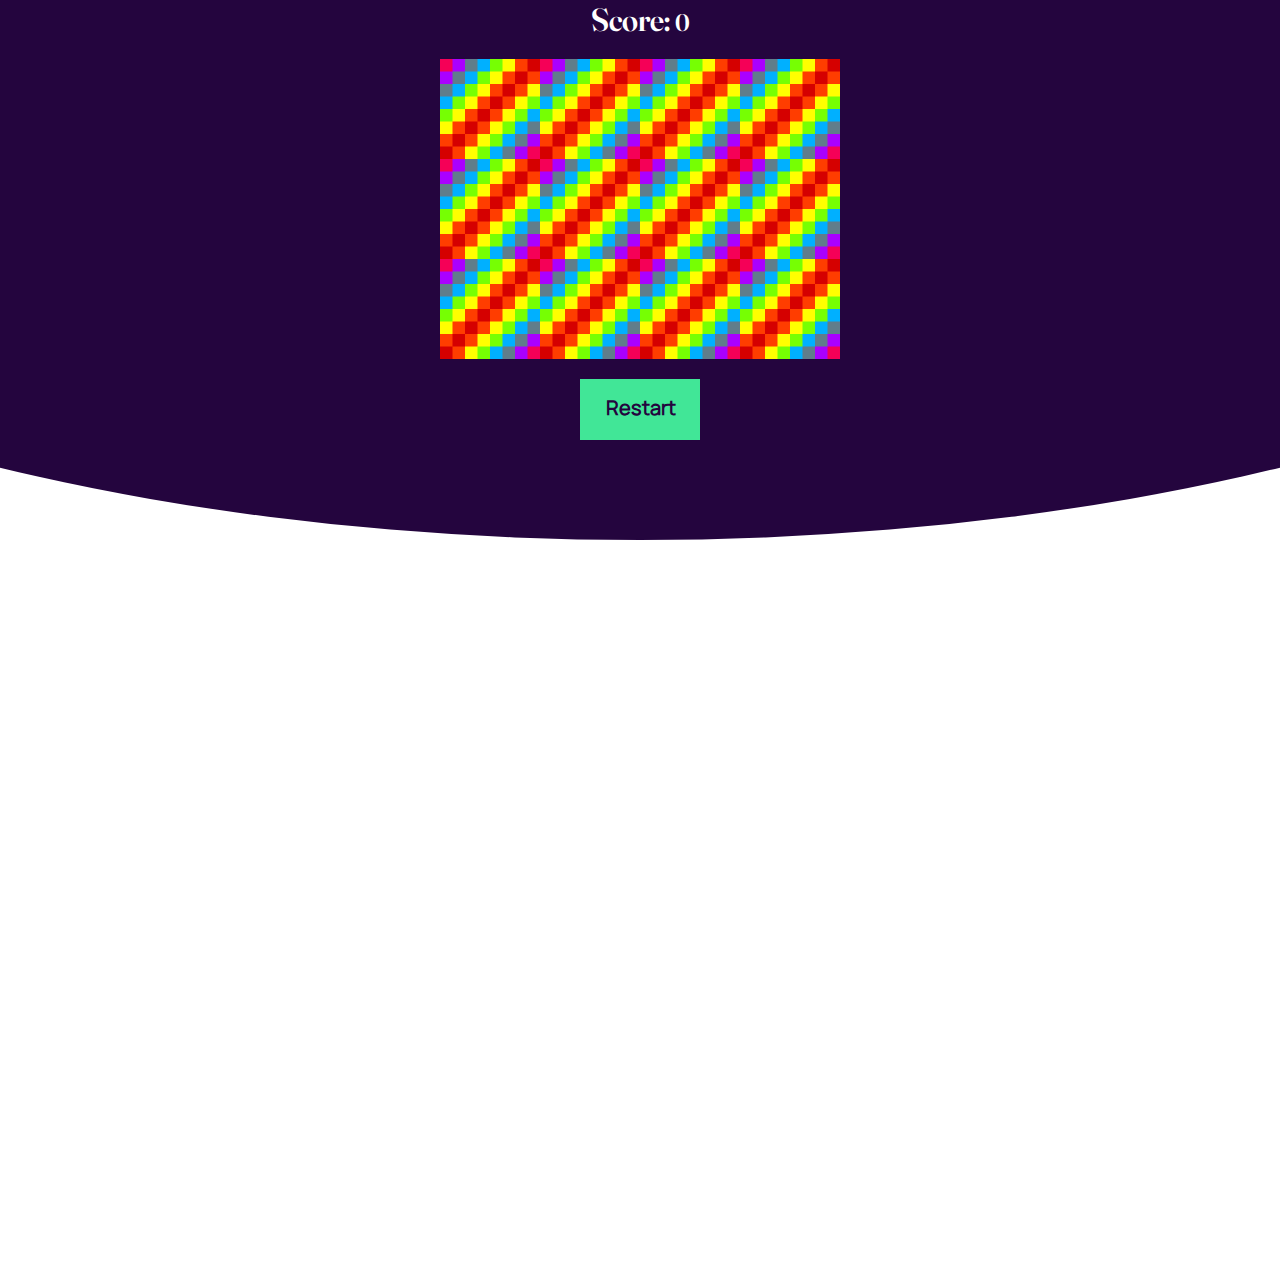
<file: index.html>
<!DOCTYPE html>
<html lang="en">

<head>
    <meta charset="UTF-8">
    <meta name="viewport" content="width=device-width, initial-scale=1.0">
    <title>Memory game</title>
    <style>
        body {
            margin: 0px;
            width: 100vw;
            height: 100vw;
        }
    </style>
</head>

<body>
    <iframe src="./src/index.html" width="100%" height="100%" frameborder="0"></iframe>
</body>

</html>
</file>
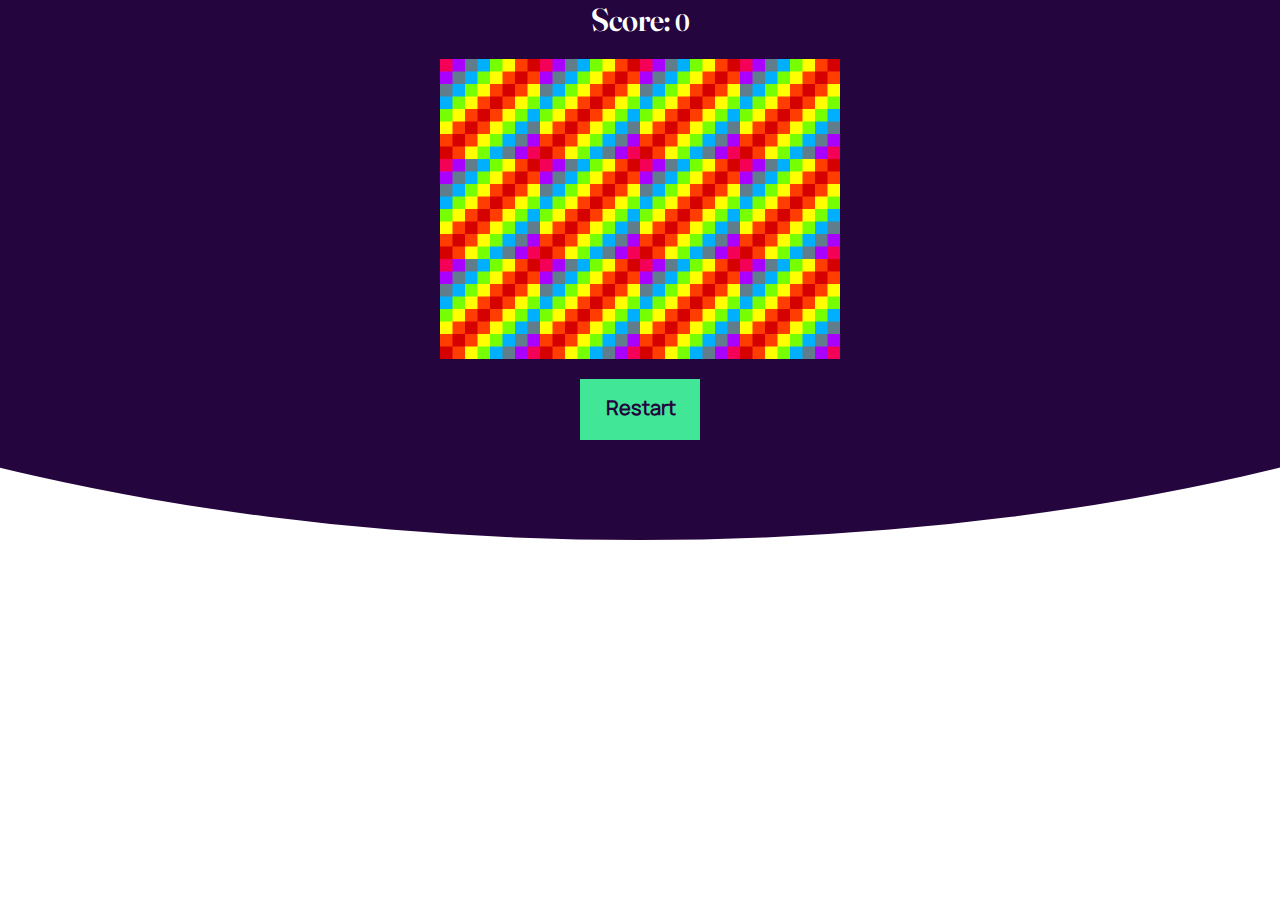
<file: src/index.html>
<!DOCTYPE html>
<html lang="en">

<head>
    <meta charset="UTF-8">
    <meta name="viewport" content="width=device-width, initial-scale=1.0">
    <title>Memory game</title>

    <link rel="stylesheet" href="style.css">
    <script defer src="main.js"></script>
</head>

<body>
    <section class="game elliptic-bottom">
        <h3 class="header">Score: <span class="subHeader" id="result"></span></h3>
        <div id="grid"></div>
        <button class="button" onclick="createBoard()">Restart</button>
    </section>

</body>

</html>
</file>
<file: src/style.css>
@font-face {
    font-family: "Fraunces 144pt";
    src: url("../assets/fonts/fraunces/static/Fraunces_144pt-SemiBold.ttf");
}

@font-face {
    font-family: "Fraunces-Variable";
    src: url("../assets/fonts/fraunces/Fraunces-VariableFont_SOFT,WONK,opsz,wght.ttf");
}

@font-face {
    font-family: "Manrope";
    src: url("../assets/fonts/manrope/static/Manrope-Regular.ttf");
}

@font-face {
    font-family: "Manrope-Variable";
    src: url("../assets/fonts/manrope/Manrope-VariableFont_wght.ttf");
}

:root {
    --Dark-Purple: #24053E;
    --Eucaplyptus: #44FFA1;
    --Davys-Grey: #584D62;
    --Ghost-White: #FCF8FF;
    --White: #FFF;
}

* {
    margin: 0;
    padding: 0;
    border: none;
}

body {
    display: flex;
    flex-direction: column;
    align-items: center;
    gap: 10px;
}

#grid {
    display: grid;
    grid-template-columns: 1fr 1fr 1fr 1fr;
    width: min-content;
}

#grid img {
    max-width: 100px;
    user-select: none;
}

.block {
    pointer-events: none;
}


.button {
    color: #24053E;
    background-color: #41E697;
    font-family: Manrope, Verdana, Geneva, Tahoma, sans-serif;
    font-weight: 700;
    line-height: 2rem;
    font-size: 20px;
    font-style: normal;
    padding: 13px 24.5px 16px 25.5px;
    border: none;
    outline: none;
    width: 120px;
}

.button:hover {
    color: var(--Eucaplyptus);
    background-color: transparent;
    padding: 11px 22.5px 14px 23.5px;
    border: 2px solid var(--Eucaplyptus);
}

.game {
    background-color: var(--Dark-Purple);
    width: 100vw;
    color: #fff;
    display: flex;
    flex-direction: column;
    justify-content: center;
    align-items: center;
    gap: 20px;
}

.elliptic-bottom {
    padding-bottom: 100px;
    clip-path: ellipse(100% 100% at 50% 0%);
}

.header {
    font-size: 2rem;
    font-style: normal;
    font-weight: 100;
    font-family: 'Fraunces 144pt', 'Lucida Sans', 'Lucida Sans Regular', 'Lucida Grande', 'Lucida Sans Unicode', Geneva, Verdana, sans-serif;
}

.subHeader {
    font-size: 1.5rem;
    font-family: 'Fraunces 144pt', 'Lucida Sans', 'Lucida Sans Regular', 'Lucida Grande', 'Lucida Sans Unicode', Geneva, Verdana, sans-serif;
    height: 2rem;
}
</file>
